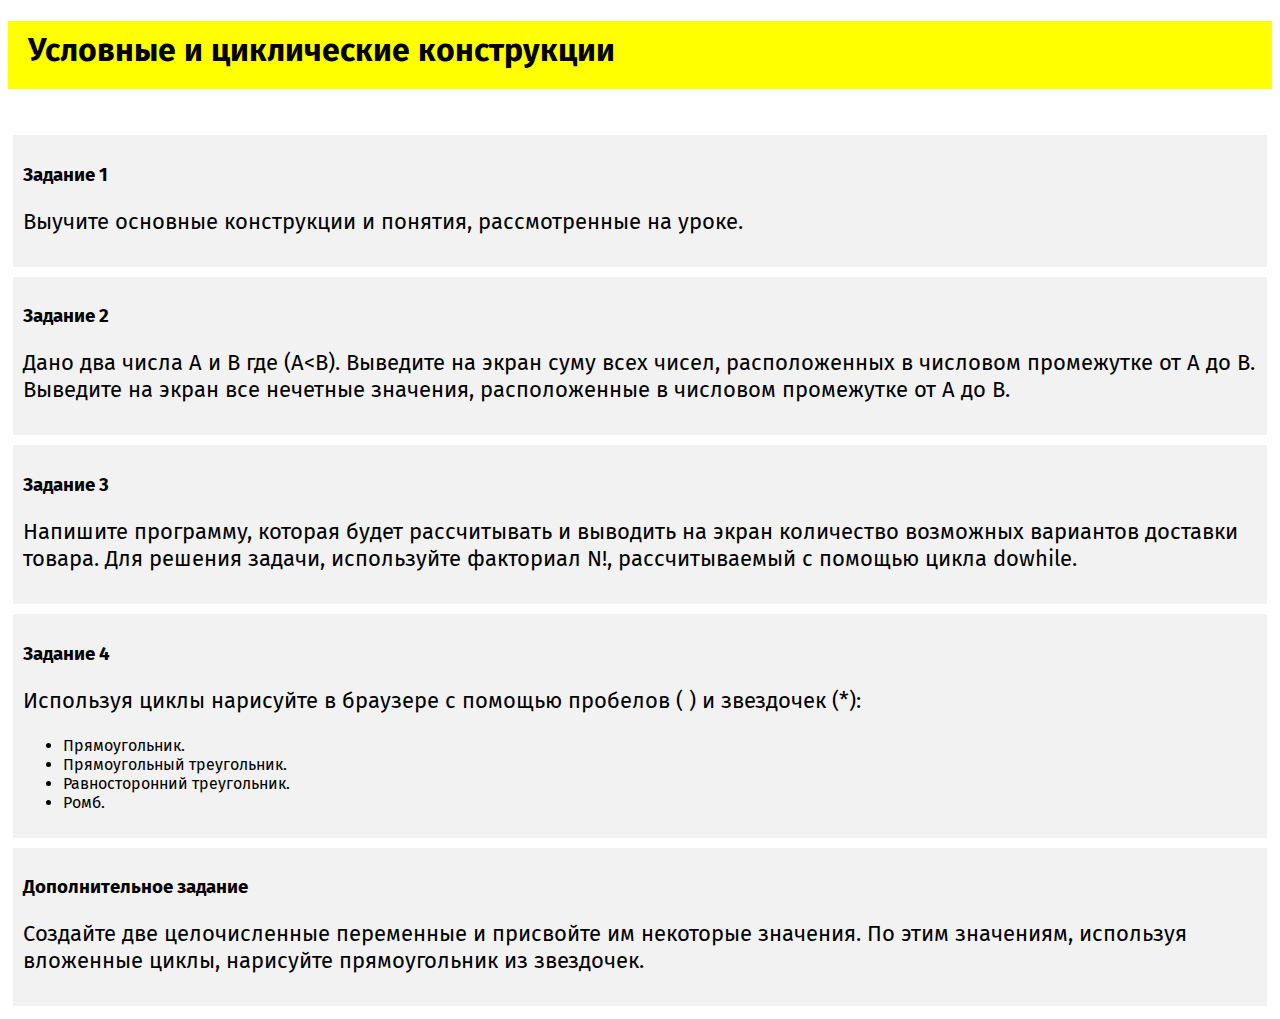
<file: index.html>
﻿<!DOCTYPE html>

<html lang="en" xmlns="http://www.w3.org/1999/xhtml">
<head>
    <meta charset="utf-8" />
    <title>Условные и циклические конструкции</title>
    <link href="https://fonts.googleapis.com/css?family=Fira+Sans:300,400,500" rel="stylesheet">
    <link rel="stylesheet" href="https://stackpath.bootstrapcdn.com/bootstrap/4.1.1/css/bootstrap.min.css" integrity="sha384-WskhaSGFgHYWDcbwN70/dfYBj47jz9qbsMId/iRN3ewGhXQFZCSftd1LZCfmhktB" crossorigin="anonymous">
    <link rel="stylesheet" href="lesson2.css" />
</head>
<body>

    <div class="container">
        <div class="row">
            <div class="col">
                <h1 class="header__title">Условные и циклические конструкции</h1>
                <br />
            </div>
        </div>
    </div>
    
    
    <div class="container">
        <div class="row">
            <div class="col-lg-4 first__block">
                 <h3 class="first__title">Задание 1</h3>
                      <p class="block__p">
                          Выучите основные конструкции и понятия, рассмотренные на уроке.
                     </p>
            </div>
            <div class="col-lg-4 second__block">
                <a href="2nd_page.html" style="color: black; text-decoration:none">
                <h3 class="second__title">Задание 2</h3>
                <p class="block__p">
                    Дано два числа A и B где (A&lt;B).
                    Выведите на экран суму всех чисел, расположенных в числовом промежутке от А до В.
                    Выведите на экран все нечетные значения, расположенные в числовом промежутке от А до В.
                </p>
                </a>
            </div>
        </div>
    </div>


    <div class="container">
        <div class="row">
            <div class="col-lg-4 third__block">
                <a href="3rd_page.html" style="color:black; text-decoration:none">
                <h3 class="third__title">Задание 3</h3>
                <p class="block__p">
                    Напишите программу, которая будет рассчитывать и выводить на экран количество возможных вариантов
                    доставки товара. Для решения задачи, используйте факториал N!, рассчитываемый с помощью цикла dowhile.
                </p>
                </a>
            </div>
            <div class="col-lg-4 fourth__block">
                <a href="4th_page.html" style="color:black; text-decoration:none">
                    <h3 class="fourth__title">Задание 4</h3>
                    <p class="block__p">
                        Используя циклы нарисуйте в браузере с помощью пробелов (&nbsp) и звездочек (*):
                    </p>
                    <ul>
                        <li>Прямоугольник.</li>
                        <li>Прямоугольный треугольник.</li>
                        <li>Равносторонний треугольник.</li>
                        <li>Ромб.</li>
                    </ul>
                    </a>
            </div>
            <div class="col-lg-4 bonus_block">
                <a href="bonus_page.html" style="color:black; text-decoration:none">
                <h3 class="bonus__title">Дополнительное задание</h3>
                <p class="block__p">
                    Создайте две целочисленные переменные и присвойте им некоторые значения. По этим значениям,
                    используя вложенные циклы, нарисуйте прямоугольник из звездочек.
                </p>
                </a>
            </div>
        </div>
    </div>

    <script src="https://code.jquery.com/jquery-3.3.1.slim.min.js" integrity="sha384-q8i/X+965DzO0rT7abK41JStQIAqVgRVzpbzo5smXKp4YfRvH+8abtTE1Pi6jizo" crossorigin="anonymous"></script>
    <script src="https://cdnjs.cloudflare.com/ajax/libs/popper.js/1.14.3/umd/popper.min.js" integrity="sha384-ZMP7rVo3mIykV+2+9J3UJ46jBk0WLaUAdn689aCwoqbBJiSnjAK/l8WvCWPIPm49" crossorigin="anonymous"></script>
    <script src="https://stackpath.bootstrapcdn.com/bootstrap/4.1.1/js/bootstrap.min.js" integrity="sha384-smHYKdLADwkXOn1EmN1qk/HfnUcbVRZyYmZ4qpPea6sjB/pTJ0euyQp0Mk8ck+5T" crossorigin="anonymous"></script>
</body>
</html>
</file>
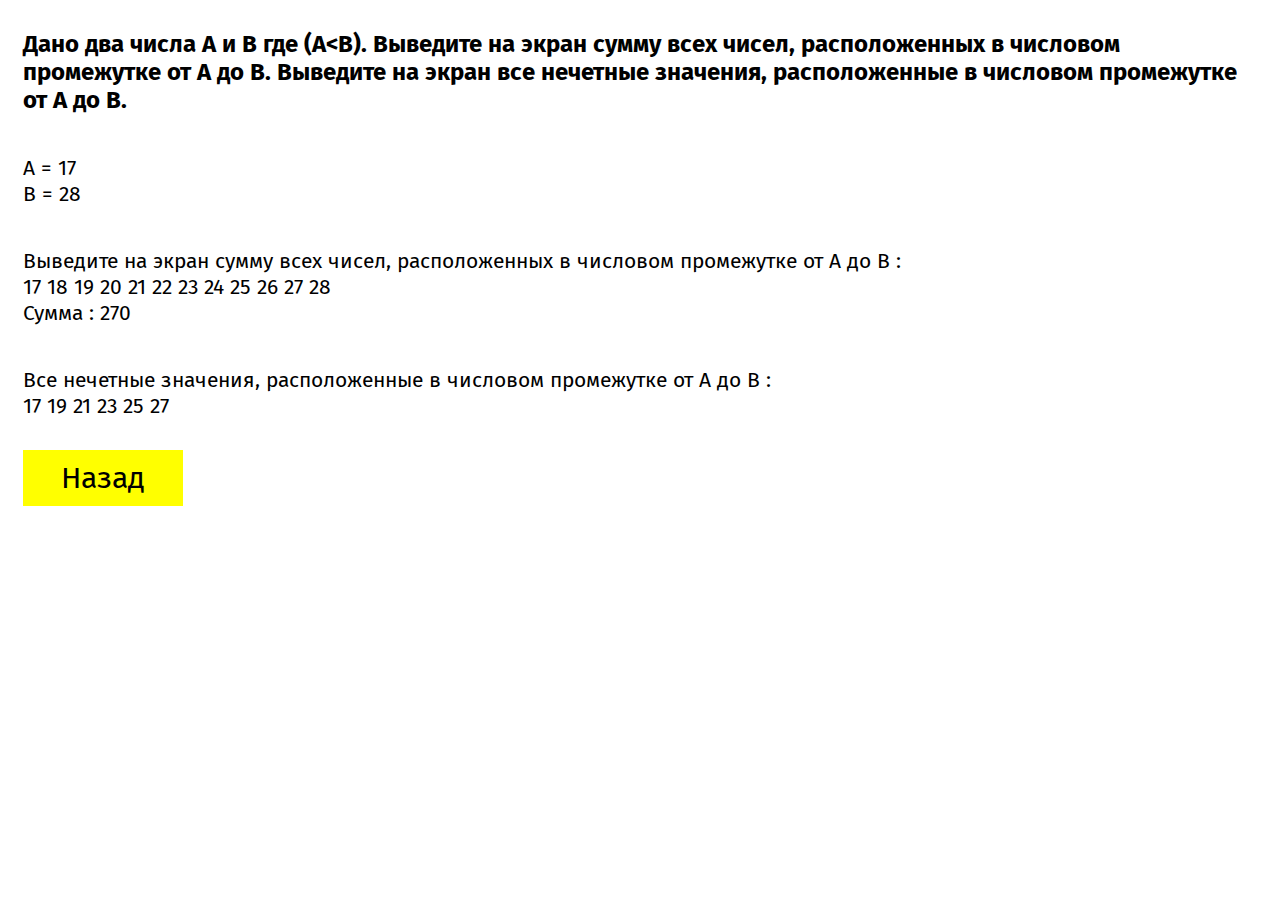
<file: 2nd_page.html>
﻿<!DOCTYPE html>

<html lang="en" xmlns="http://www.w3.org/1999/xhtml">
<head>
    <meta charset="utf-8" />
    <title>Условные и циклические конструкции</title>
    <link href="https://fonts.googleapis.com/css?family=Fira+Sans:300,400,500" rel="stylesheet">
    <link rel="stylesheet" href="https://stackpath.bootstrapcdn.com/bootstrap/4.1.1/css/bootstrap.min.css" integrity="sha384-WskhaSGFgHYWDcbwN70/dfYBj47jz9qbsMId/iRN3ewGhXQFZCSftd1LZCfmhktB" crossorigin="anonymous">
    <link rel="stylesheet" href="lesson2.css" />
</head>
<body>

    <h2>
        Дано два числа A и B где (A&lt;B).
        Выведите на экран сумму всех чисел, расположенных в числовом промежутке от А до В.
        Выведите на экран все нечетные значения, расположенные в числовом промежутке от А до В.
    </h2>

    <p>A = 17<br />
       B = 28  </p>

    <p>
        Выведите на экран сумму всех чисел, расположенных в числовом промежутке от А до В :<br />
        <script>
            var a = 17;
            var b = 28;
            var c = 0;

            for (i = a; i <= b; i++) {
                c += i;
                document.write(i + ' ');
            }

            document.write('<br />Сумма : ' + c);

        </script>
    </p>

    <p>
        Все нечетные значения, расположенные в числовом промежутке от А до В : <br />
        <script>
            var a = 17;
            var b = 28;
            var d = 0;

            for (i = a; i <= b; i++) {
                if (i % 2 == 0) {
                }
                else {
                    document.write(' ' + i);
                }
            }

        </script>
    </p>

    <div class="back"><a href="index.html" style="color: black; text-decoration:none">Назад</a></div>

    <script src="https://code.jquery.com/jquery-3.3.1.slim.min.js" integrity="sha384-q8i/X+965DzO0rT7abK41JStQIAqVgRVzpbzo5smXKp4YfRvH+8abtTE1Pi6jizo" crossorigin="anonymous"></script>
    <script src="https://cdnjs.cloudflare.com/ajax/libs/popper.js/1.14.3/umd/popper.min.js" integrity="sha384-ZMP7rVo3mIykV+2+9J3UJ46jBk0WLaUAdn689aCwoqbBJiSnjAK/l8WvCWPIPm49" crossorigin="anonymous"></script>
    <script src="https://stackpath.bootstrapcdn.com/bootstrap/4.1.1/js/bootstrap.min.js" integrity="sha384-smHYKdLADwkXOn1EmN1qk/HfnUcbVRZyYmZ4qpPea6sjB/pTJ0euyQp0Mk8ck+5T" crossorigin="anonymous"></script>

</body>
</html>
</file>
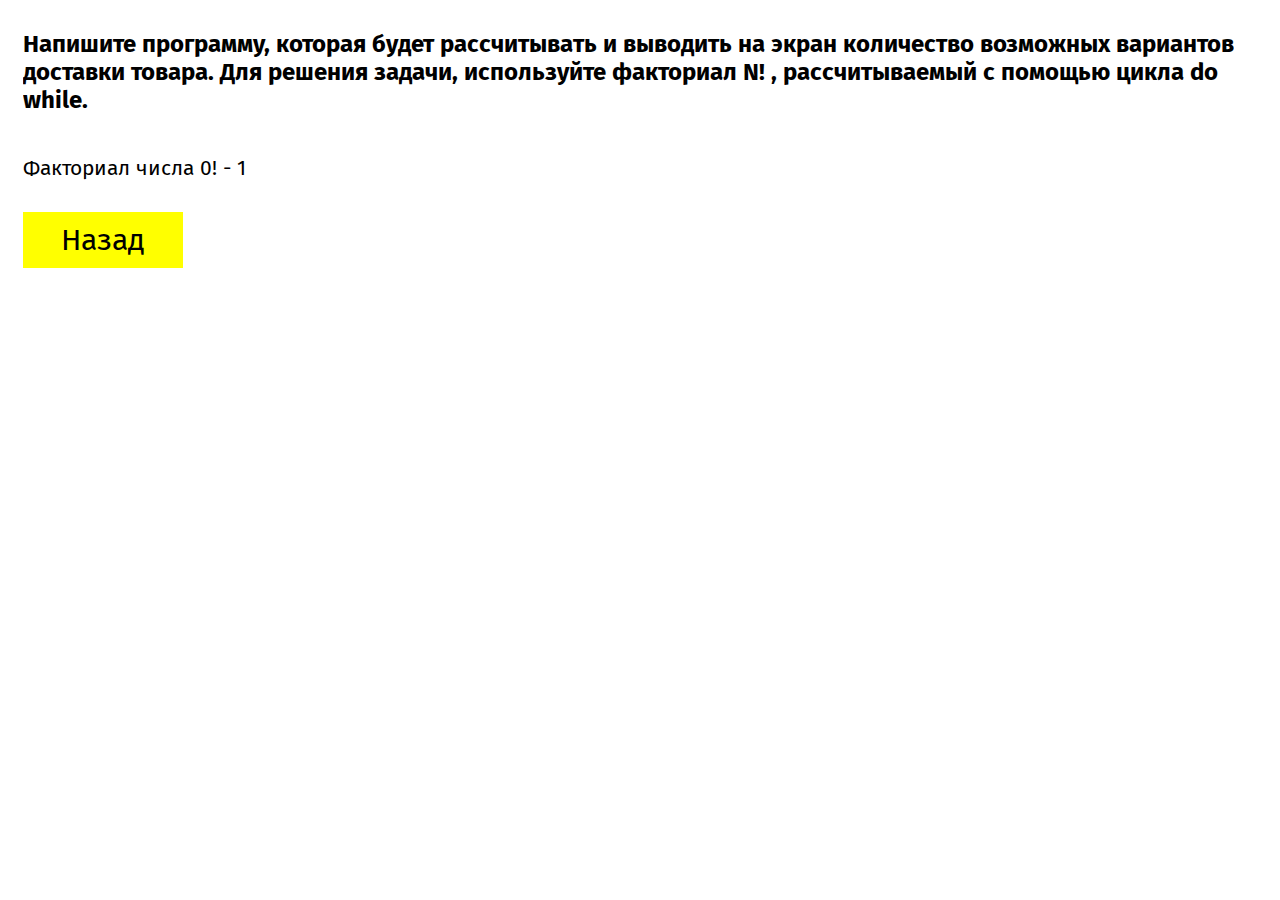
<file: 3rd_page.html>
﻿<!DOCTYPE html>

<html lang="en" xmlns="http://www.w3.org/1999/xhtml">
<head>
    <meta charset="utf-8" />
    <title>Условные и циклические конструкции</title>
    <link href="https://fonts.googleapis.com/css?family=Fira+Sans:300,400,500" rel="stylesheet">
    <link rel="stylesheet" href="https://stackpath.bootstrapcdn.com/bootstrap/4.1.1/css/bootstrap.min.css" integrity="sha384-WskhaSGFgHYWDcbwN70/dfYBj47jz9qbsMId/iRN3ewGhXQFZCSftd1LZCfmhktB" crossorigin="anonymous">
    <link rel="stylesheet" href="lesson2.css" />
</head>
<body>

    <h2>
        Напишите программу, которая будет рассчитывать и выводить на экран количество возможных вариантов
        доставки товара. Для решения задачи, используйте факториал N! , рассчитываемый с помощью цикла do while.
    </h2>

    <p>
        <script>
            var x = +prompt("Введите целое число");
            var i = 1;
            var z = x;

            do {

                if (x == 0) {
                    i = 1;
                    break;
                }

                i = i * x;
                x = x - 1;
            }
            while (x > 0);

            document.write('Факториал числа ' + z + '! - ' + i);

        </script>
    </p>

    <div class="back"><a href="index.html" style="color: black; text-decoration:none">Назад</a></div>

    <script src="https://code.jquery.com/jquery-3.3.1.slim.min.js" integrity="sha384-q8i/X+965DzO0rT7abK41JStQIAqVgRVzpbzo5smXKp4YfRvH+8abtTE1Pi6jizo" crossorigin="anonymous"></script>
    <script src="https://cdnjs.cloudflare.com/ajax/libs/popper.js/1.14.3/umd/popper.min.js" integrity="sha384-ZMP7rVo3mIykV+2+9J3UJ46jBk0WLaUAdn689aCwoqbBJiSnjAK/l8WvCWPIPm49" crossorigin="anonymous"></script>
    <script src="https://stackpath.bootstrapcdn.com/bootstrap/4.1.1/js/bootstrap.min.js" integrity="sha384-smHYKdLADwkXOn1EmN1qk/HfnUcbVRZyYmZ4qpPea6sjB/pTJ0euyQp0Mk8ck+5T" crossorigin="anonymous"></script>

</body>
</html>
</file>
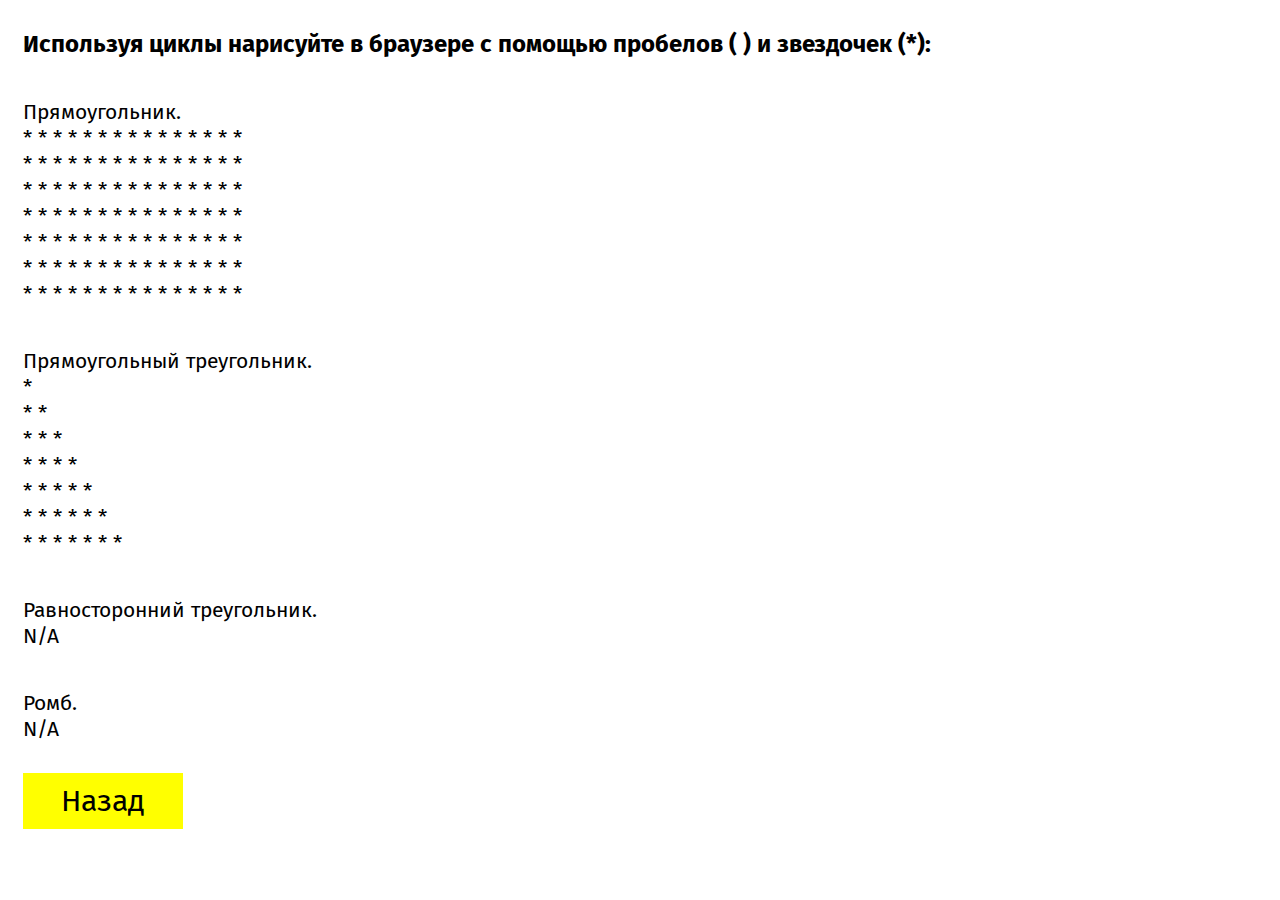
<file: 4th_page.html>
﻿<!DOCTYPE html>

<html lang="en" xmlns="http://www.w3.org/1999/xhtml">
<head>
    <meta charset="utf-8" />
    <title>Условные и циклические конструкции</title>
    <link href="https://fonts.googleapis.com/css?family=Fira+Sans:300,400,500" rel="stylesheet">
    <link rel="stylesheet" href="https://stackpath.bootstrapcdn.com/bootstrap/4.1.1/css/bootstrap.min.css" integrity="sha384-WskhaSGFgHYWDcbwN70/dfYBj47jz9qbsMId/iRN3ewGhXQFZCSftd1LZCfmhktB" crossorigin="anonymous">
    <link rel="stylesheet" href="lesson2.css" />

</head>
<body>

    <h2>Используя циклы нарисуйте в браузере с помощью пробелов (&nbsp) и звездочек (*):</h2>

    <p style="user-select: none;">
        Прямоугольник. <br />
        <script>
            var a = 15, b = 7, c = '*';

            for (j = 1; j <= b; j++) {
                for (i = 0; i < a; i++) {
                    document.write(' ' + c);
                }
                document.write('<br />')
            }
        </script>
    </p>

    <p style="user-select: none;">
        Прямоугольный треугольник.
        <script>

            for (j = 1; j <= b; j++) {
                document.write('<br />' + c);
                for (i = 1; i < j; i++) {
                    document.write(' ' + c);
                }
            }

        </script>
    </p>

    <p>
        Равносторонний треугольник. <br /> N/A
        <script>

        </script>
    </p>

    <p>
        Ромб. <br /> N/A
        <script>

        </script>
    </p>

    <div class="back"><a href="index.html" style="color: black; text-decoration:none">Назад</a></div>

    <script src="https://code.jquery.com/jquery-3.3.1.slim.min.js" integrity="sha384-q8i/X+965DzO0rT7abK41JStQIAqVgRVzpbzo5smXKp4YfRvH+8abtTE1Pi6jizo" crossorigin="anonymous"></script>
    <script src="https://cdnjs.cloudflare.com/ajax/libs/popper.js/1.14.3/umd/popper.min.js" integrity="sha384-ZMP7rVo3mIykV+2+9J3UJ46jBk0WLaUAdn689aCwoqbBJiSnjAK/l8WvCWPIPm49" crossorigin="anonymous"></script>
    <script src="https://stackpath.bootstrapcdn.com/bootstrap/4.1.1/js/bootstrap.min.js" integrity="sha384-smHYKdLADwkXOn1EmN1qk/HfnUcbVRZyYmZ4qpPea6sjB/pTJ0euyQp0Mk8ck+5T" crossorigin="anonymous"></script>

</body>
</html>
</file>
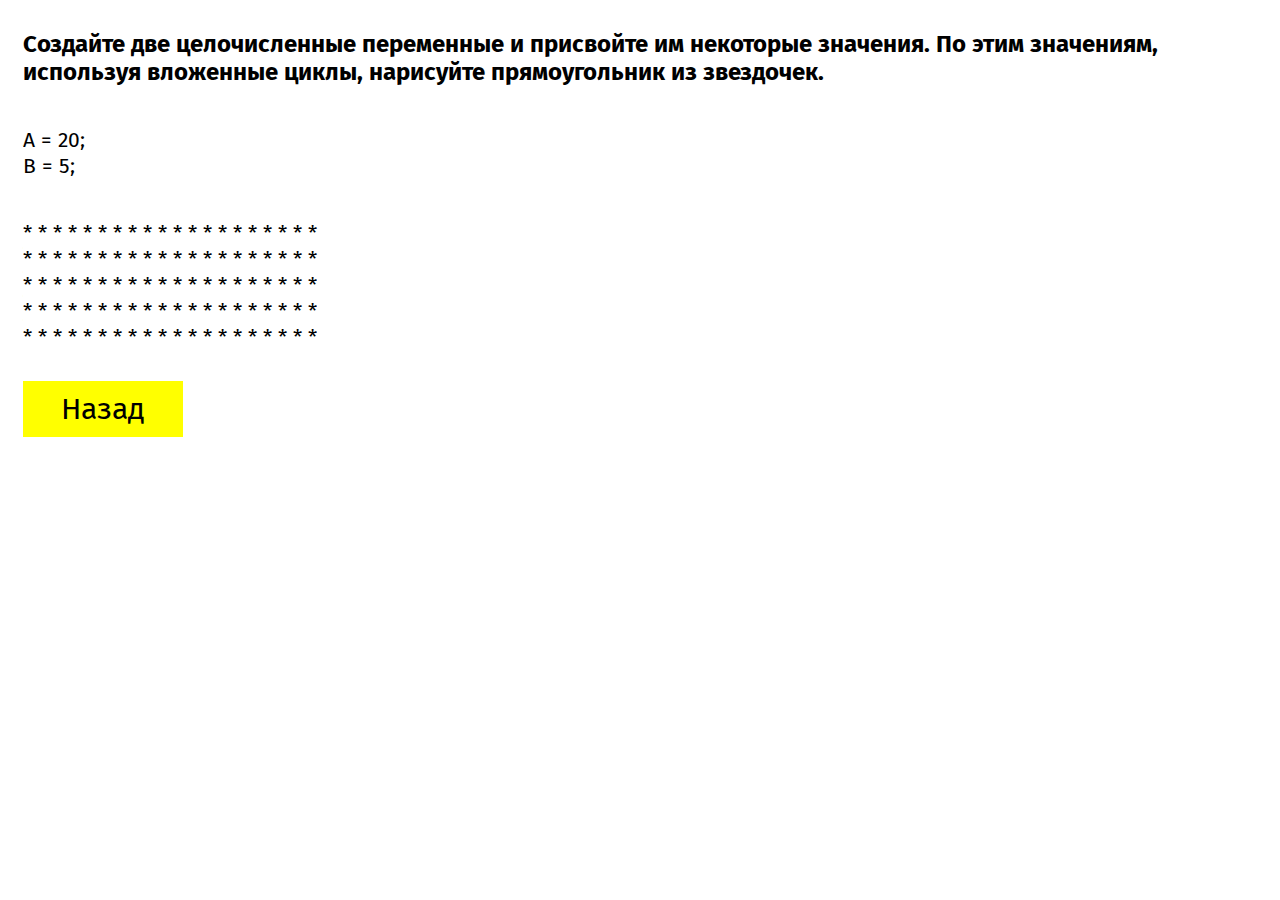
<file: bonus_page.html>
﻿<!DOCTYPE html>

<html lang="en" xmlns="http://www.w3.org/1999/xhtml">
<head>
    <meta charset="utf-8" />
    <title>Условные и циклические конструкции</title>
    <link href="https://fonts.googleapis.com/css?family=Fira+Sans:300,400,500" rel="stylesheet">
    <link rel="stylesheet" href="https://stackpath.bootstrapcdn.com/bootstrap/4.1.1/css/bootstrap.min.css" integrity="sha384-WskhaSGFgHYWDcbwN70/dfYBj47jz9qbsMId/iRN3ewGhXQFZCSftd1LZCfmhktB" crossorigin="anonymous">
    <link rel="stylesheet" href="lesson2.css" />
</head>
<body>

    <h2>
        Создайте две целочисленные переменные и присвойте им некоторые значения. По этим значениям,
        используя вложенные циклы, нарисуйте прямоугольник из звездочек.
    </h2>

    <p>
        A = 20;<br />
        B = 5;
    </p>

    <p style="user-select: none;">
        <script>
            var a = 20;
            var b = 5;
            var c = '* ';

            for (j = 1; j <= b; j++) {
                for (i = 0; i < a; i++) {
                    document.write(' ' + c);
                }
                document.write('<br />')
            }

        </script>
    </p>

    <div class="back"><a href="index.html" style="color: black; text-decoration:none">Назад</a></div>

    <script src="https://code.jquery.com/jquery-3.3.1.slim.min.js" integrity="sha384-q8i/X+965DzO0rT7abK41JStQIAqVgRVzpbzo5smXKp4YfRvH+8abtTE1Pi6jizo" crossorigin="anonymous"></script>
    <script src="https://cdnjs.cloudflare.com/ajax/libs/popper.js/1.14.3/umd/popper.min.js" integrity="sha384-ZMP7rVo3mIykV+2+9J3UJ46jBk0WLaUAdn689aCwoqbBJiSnjAK/l8WvCWPIPm49" crossorigin="anonymous"></script>
    <script src="https://stackpath.bootstrapcdn.com/bootstrap/4.1.1/js/bootstrap.min.js" integrity="sha384-smHYKdLADwkXOn1EmN1qk/HfnUcbVRZyYmZ4qpPea6sjB/pTJ0euyQp0Mk8ck+5T" crossorigin="anonymous"></script>

</body>
</html>
</file>
<file: lesson2.css>
﻿body {
    font-family: 'Fira Sans', sans-serif;
}

.header__title {
    background-color: yellow;
    text-align: left;
    padding: 10px 20px 20px;
    user-select: none;
}

.first__block {
    user-select: none;
}

.first__block, .second__block, .third__block, .fourth__block, .bonus_block {
    background-color: rgba(211, 211, 211, 0.30);
    padding: 10px 10px;
    border: 5px solid white;
}

.second__block:hover {
    background-color: aqua;
    cursor: pointer;
}

.third__block:hover {
    background-color: aqua;
    cursor: pointer;
}

.fourth__block:hover {
    background-color: aqua;
    cursor: pointer;
}

.bonus_block:hover {
    background-color:magenta;
    cursor: pointer;
}

h2 {
    padding: 10px 15px;
    user-select: none;
}

.block__p {
    font-size: 22px;
    padding: 0;
}

p {
    padding: 10px 15px;
    font-size: 21px;
}

.back {
    width: 130px;
    text-align: center;
    font-size: 30px;
    color: white;
    background-color:yellow;
    padding: 10px 15px;
    margin-left: 15px;
    margin-bottom: 20px;
}

.back:hover {
    background-color: aqua;
    color: black;
    cursor: pointer;
}
</file>
